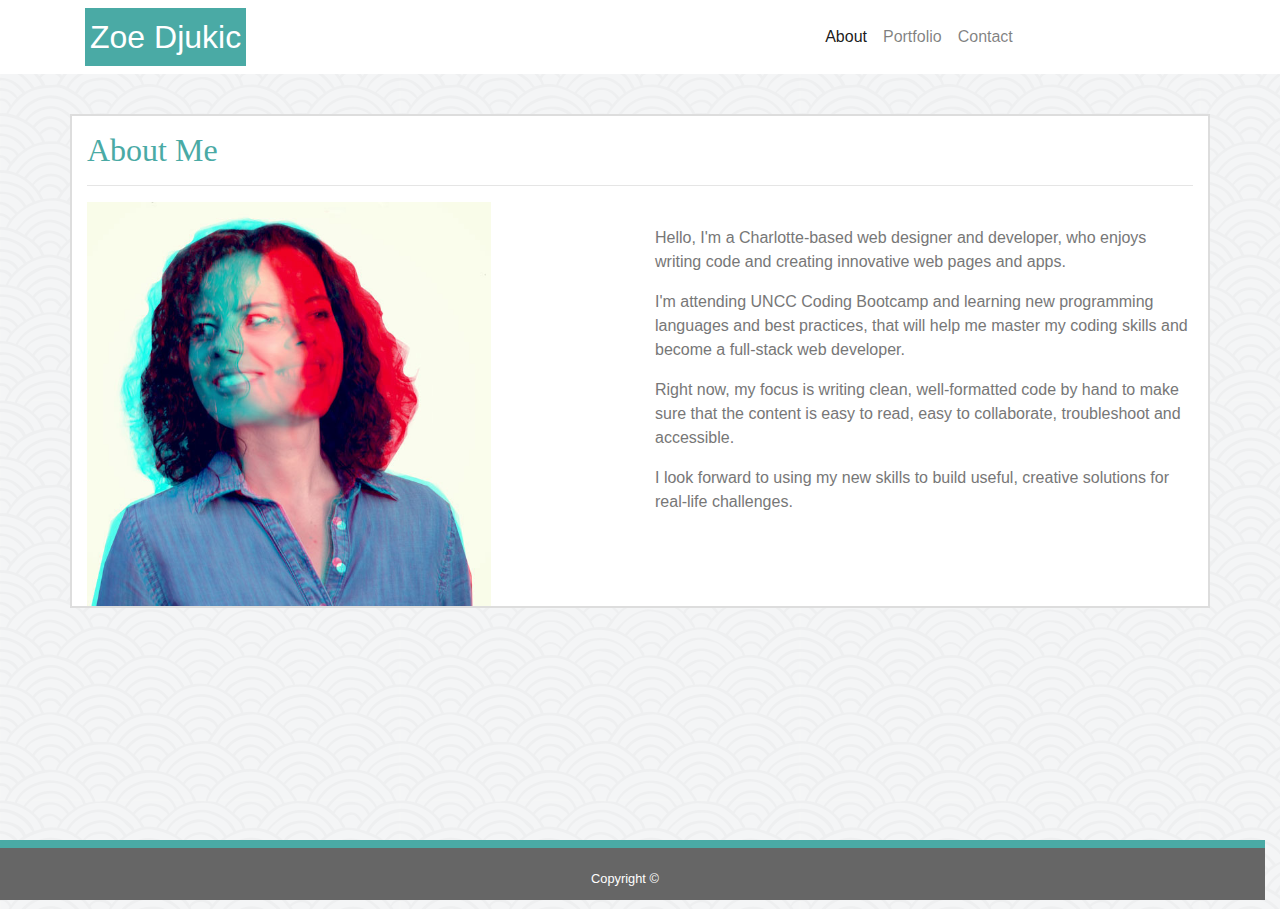
<file: index.htm>
<!DOCTYPE html>
<html lang="en">
<head>
    <meta charset="UTF-8">
    <meta name="viewport" content="width=device-width, initial-scale=1.0">
    <meta http-equiv="X-UA-Compatible" content="ie=edge">
    <title>Bootstrap Portfolio</title>
    <link rel="stylesheet" href="https://stackpath.bootstrapcdn.com/bootstrap/4.3.1/css/bootstrap.min.css" integrity="sha384-ggOyR0iXCbMQv3Xipma34MD+dH/1fQ784/j6cY/iJTQUOhcWr7x9JvoRxT2MZw1T" crossorigin="anonymous">
    <link rel="stylesheet" href="css/style.css">
</head>
<body>
    <div class="row">
        <nav class="col-12 navbar navbar-expand-lg navbar-light ">
            <div class="container">
                <a class="col-xs navbar-brand" href="#">Zoe Djukic</a>
                <div class="col-6"></div>
                <button class="navbar-toggler" type="button" data-toggle="collapse" data-target="#navbarNavAltMarkup" aria-controls="navbarNavAltMarkup" aria-expanded="false" aria-label="Toggle navigation">
                    <span class="navbar-toggler-icon"></span>
                </button>
                <div class="collapse navbar-collapse" id="navbarNavAltMarkup">
                    <div class="col-md navbar-nav">
                        <a class="nav-item nav-link active" href="#">About<span class="sr-only">(current)</span></a>
                        <a class="nav-item nav-link" href="portfolio.html">Portfolio</a>
                        <a class="nav-item nav-link" href="contact.html">Contact</a>
                    </div>
                </div>
            </div>
        </nav>
    </div>

    <div class="container main">
        <div class="row">
            <div class="col-12"><h2>About Me</h2><hr></div>
        </div>

        <div class="row">
            <div class="col-md">
                <img src="images/zoe-djukic1.jpg" class="img-fluid" alt="Zoe Djukic photo" width= 75% >
            </div>
            <div class="col-lg">
                <br>
                <p>Hello, I'm a Charlotte-based web designer and developer, who enjoys writing code and creating innovative web pages and apps.</p>
                <p>I'm attending UNCC Coding Bootcamp and learning new programming languages and best practices, that will help me master my coding skills and become a full-stack web developer.</p>     
                <p>Right now, my focus is writing clean, well-formatted code by hand to make sure that the content is easy to read, easy to collaborate, troubleshoot and accessible.</p>    
                <p>I look forward to using my new skills to build useful, creative solutions for real-life challenges.</p>
            </div>
        </div>
    </div>

    <div class="row">
        <footer class="col-12 footer text-center">
            <div class="container">
                <small>Copyright &copy;</small> 
            </div>
        </footer>
    </div>         
</body>
</html>
</file>
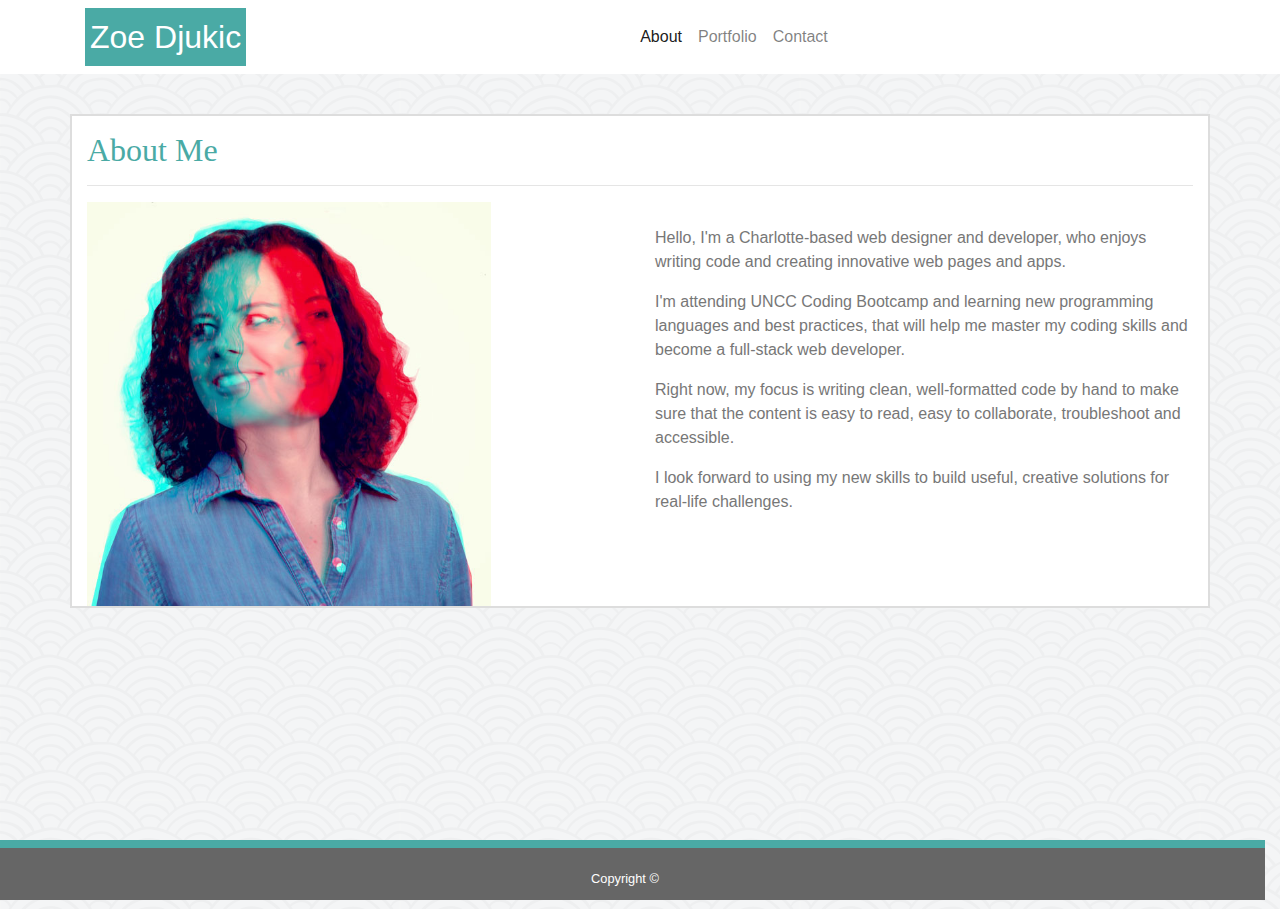
<file: index.html>
<!DOCTYPE html>
<html lang="en">
<head>
    <meta charset="UTF-8">
    <meta name="viewport" content="width=device-width, initial-scale=1.0">
    <meta http-equiv="X-UA-Compatible" content="ie=edge">
    <title>Bootstrap Portfolio</title>
    <link rel="stylesheet" href="https://stackpath.bootstrapcdn.com/bootstrap/4.3.1/css/bootstrap.min.css" integrity="sha384-ggOyR0iXCbMQv3Xipma34MD+dH/1fQ784/j6cY/iJTQUOhcWr7x9JvoRxT2MZw1T" crossorigin="anonymous">
    <link rel="stylesheet" href="css/style.css">
    <script src="https://code.jquery.com/jquery-3.3.1.slim.min.js" integrity="sha384-q8i/X+965DzO0rT7abK41JStQIAqVgRVzpbzo5smXKp4YfRvH+8abtTE1Pi6jizo" crossorigin="anonymous"></script>
    <script src="https://cdnjs.cloudflare.com/ajax/libs/popper.js/1.14.7/umd/popper.min.js" integrity="sha384-UO2eT0CpHqdSJQ6hJty5KVphtPhzWj9WO1clHTMGa3JDZwrnQq4sF86dIHNDz0W1" crossorigin="anonymous"></script>
    <script src="https://stackpath.bootstrapcdn.com/bootstrap/4.3.1/js/bootstrap.min.js" integrity="sha384-JjSmVgyd0p3pXB1rRibZUAYoIIy6OrQ6VrjIEaFf/nJGzIxFDsf4x0xIM+B07jRM" crossorigin="anonymous"></script>
</head>
<body>
    <div class="row">
        <nav class="col-12 navbar navbar-expand-lg navbar-light ">
            <div class="container">
                <a class="col-xs navbar-brand" href="#">Zoe Djukic</a>
                <div class="col-4"></div>
                <button class="navbar-toggler" type="button" data-toggle="collapse" data-target="#navbarNavAltMarkup" aria-controls="navbarNavAltMarkup" aria-expanded="false" aria-label="Toggle navigation">
                    <span class="navbar-toggler-icon"></span>
                </button>
                <div class="collapse navbar-collapse" id="navbarNavAltMarkup">
                    <div class="col-md navbar-nav">
                        <a class="nav-item nav-link active" href="#">About<span class="sr-only">(current)</span></a>
                        <a class="nav-item nav-link" href="portfolio.html">Portfolio</a>
                        <a class="nav-item nav-link" href="contact.html">Contact</a>
                    </div>
                </div>
            </div>
        </nav>
    </div>

    <div class="container main">
        <div class="row">
            <div class="col-12"><h2>About Me</h2><hr></div>
        </div>

        <div class="row">
            <div class="col-md">
                <img src="images/zoe-djukic1.jpg" class="img-fluid" alt="Zoe Djukic photo" width= 75% >
            </div>
            <div class="col-lg">
                <br>
                <p>Hello, I'm a Charlotte-based web designer and developer, who enjoys writing code and creating innovative web pages and apps.</p>
                <p>I'm attending UNCC Coding Bootcamp and learning new programming languages and best practices, that will help me master my coding skills and become a full-stack web developer.</p>     
                <p>Right now, my focus is writing clean, well-formatted code by hand to make sure that the content is easy to read, easy to collaborate, troubleshoot and accessible.</p>    
                <p>I look forward to using my new skills to build useful, creative solutions for real-life challenges.</p>
            </div>
        </div>
    </div>

    <div class="row">
        <footer class="col-12 footer text-center">
            <div class="container">
                <small>Copyright &copy;</small> 
            </div>
        </footer>
    </div>         
</body>
</html>
</file>
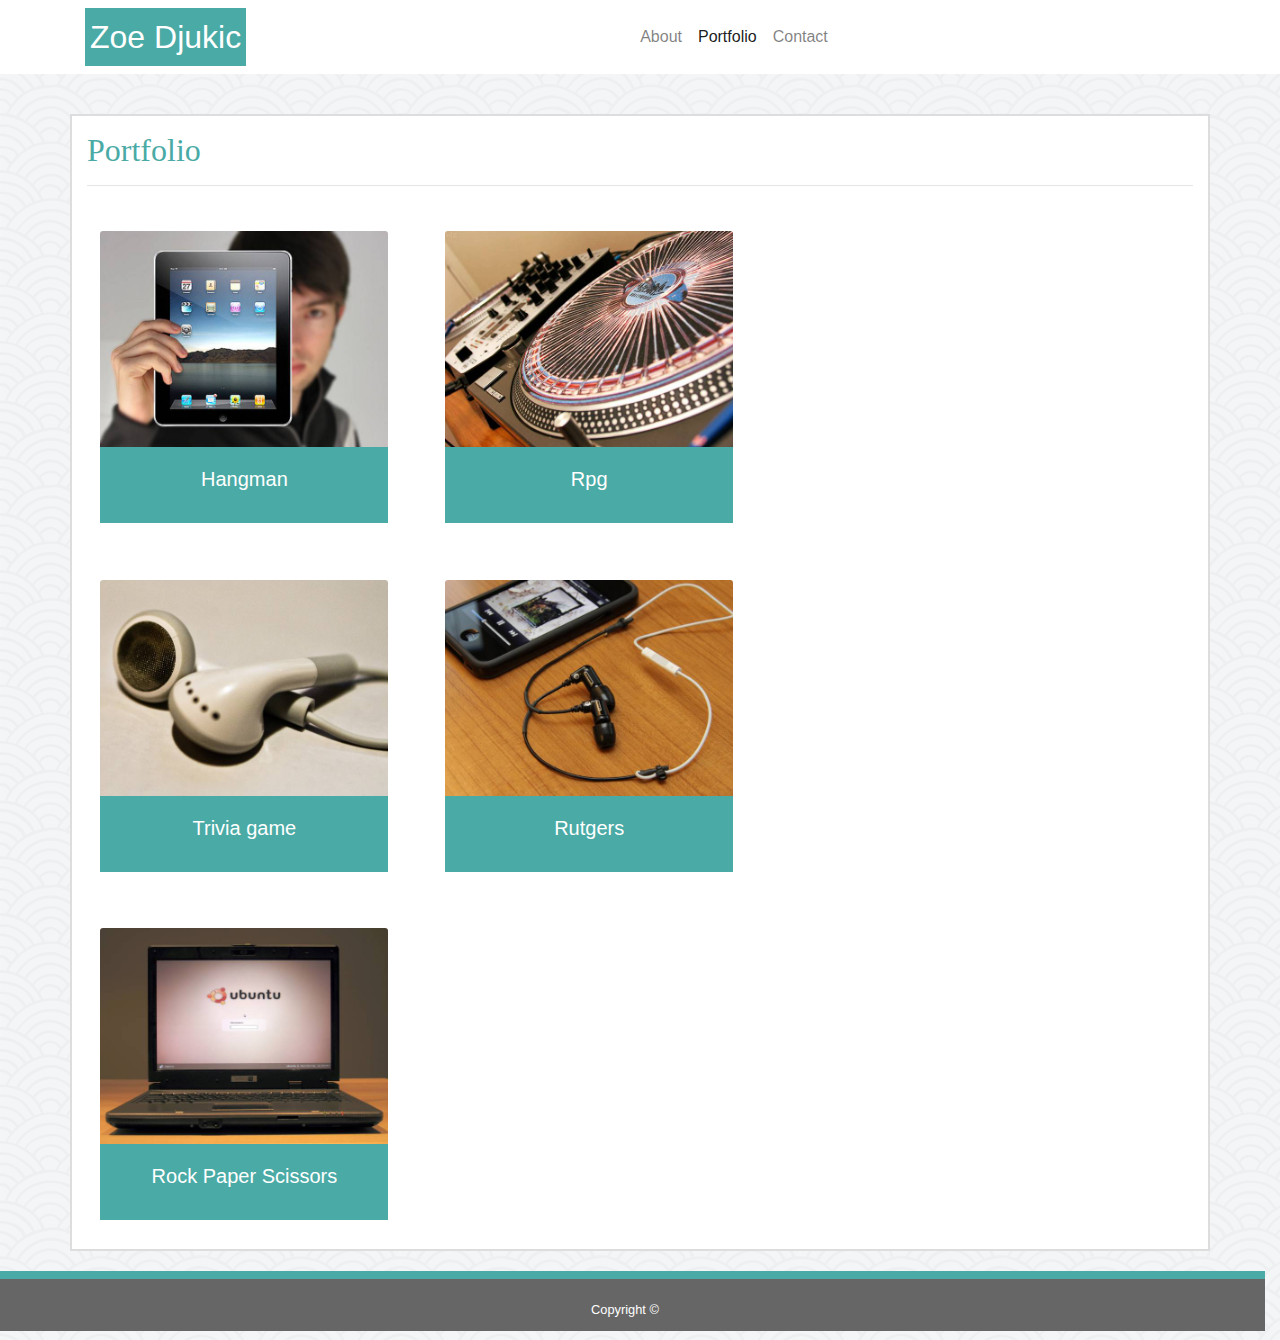
<file: portfolio.html>
<!DOCTYPE html>
<html lang="en">
<head>
    <meta charset="UTF-8">
    <meta name="viewport" content="width=device-width, initial-scale=1.0">
    <meta http-equiv="X-UA-Compatible" content="ie=edge">
    <title>Bootstrap Portfolio</title>
    <link rel="stylesheet" href="https://stackpath.bootstrapcdn.com/bootstrap/4.3.1/css/bootstrap.min.css" integrity="sha384-ggOyR0iXCbMQv3Xipma34MD+dH/1fQ784/j6cY/iJTQUOhcWr7x9JvoRxT2MZw1T" crossorigin="anonymous">
    <link rel="stylesheet" href="css/style.css">
    <script src="https://code.jquery.com/jquery-3.3.1.slim.min.js" integrity="sha384-q8i/X+965DzO0rT7abK41JStQIAqVgRVzpbzo5smXKp4YfRvH+8abtTE1Pi6jizo" crossorigin="anonymous"></script>
    <script src="https://cdnjs.cloudflare.com/ajax/libs/popper.js/1.14.7/umd/popper.min.js" integrity="sha384-UO2eT0CpHqdSJQ6hJty5KVphtPhzWj9WO1clHTMGa3JDZwrnQq4sF86dIHNDz0W1" crossorigin="anonymous"></script>
    <script src="https://stackpath.bootstrapcdn.com/bootstrap/4.3.1/js/bootstrap.min.js" integrity="sha384-JjSmVgyd0p3pXB1rRibZUAYoIIy6OrQ6VrjIEaFf/nJGzIxFDsf4x0xIM+B07jRM" crossorigin="anonymous"></script>
</head>
<body>
    <div class="row">
        <nav class="col-12 navbar navbar-expand-lg navbar-light">
            <div class="container">
            <a class="col-xs navbar-brand" href="index.html">Zoe Djukic</a>
                <div class="col-4"></div>
                <button class="navbar-toggler" type="button" data-toggle="collapse" data-target="#navbarNavAltMarkup" aria-controls="navbarNavAltMarkup" aria-expanded="false" aria-label="Toggle navigation">
                <span class="navbar-toggler-icon"></span>
                </button>
                <div class="collapse navbar-collapse" id="navbarNavAltMarkup">
                    <div class="navbar-nav">
                        <a class="nav-item nav-link" href="index.html">About</a>
                        <a class="nav-item nav-link active" href="#">Portfolio <span class="sr-only">(current)</span></a>
                        <a class="nav-item nav-link" href="contact.html">Contact</a>
                    </div>
            </div>
        </nav>
    </div>
   

    <div class="container main">
        <div class="row">
        <div class="col-12"><h2>Portfolio</h2><hr></div>
        </div>
       
        <div class="row">
            <div class="col-xs card" style="width: 18rem;">
                <img src="images/hangman.jpg" class="card-img-top" alt="Hangman">
                <a href="#"><div class="card-body">
                <h5 class="card-title">Hangman</h5>
            </div></a>
            </div>
        
            <div class="col-xs card" style="width: 18rem;">
                <img src="images/rpg.jpg" class="card-img-top" alt="Rpg">
                <a href="#"><div class="card-body">
                <h5 class="card-title">Rpg</h5>
                </div></a>
            </div>
        </div>
        <div class="row">
            <div class="col-xs card" style="width: 18rem;">
                    <a href="#"><img src="images/trivia.jpg" class="card-img-top" alt="Trivia game"></a>
                    <a href="#"><div class="card-body">
                    <h5 class="card-title">Trivia game</h5>  
                </div></a>
            </div>
            
            <div class="col-xs card" style="width: 18rem;">
                    <a href="#"><img src="images/rutgers.jpg" class="card-img-top" alt="Rutgers"></a>
                    <a href="#"><div class="card-body">
                    <h5 class="card-title">Rutgers</h5>
                </div></a>
            </div>
        </div>
            <div class="row">
            <div class="col-xs card" style="width: 18rem;">
                    <img src="images/rock.jpg" class="card-img-top" alt="Rock Paper Scissors">
                    <a href="#"><div class="card-body">
                    <h5 class="card-title">Rock Paper Scissors</h5>  
                </div></a>
            </div>
            <div class="col-xs card" style="width: 18rem;">
                    
                </div>
            </div>
        </div>

        </div>
    </div>

    <div class="row">
        <footer class="col-12 footer text-center">
            <div class="container">
            <small>Copyright &copy;</small> 
            </div>
        </footer>
    </div>     
</body>
</html>
</file>
<file: css/style.css>
body {
  background: url("../images/seigaiha.png");
  font-family: 'Arial', 'Helvetica Neue', Helvetica, sans-serif;
  color: #777777;
  font-size: 16px;
 }

/* navigation */

.navbar {
  background: #fff;
}

.navbar-brand{
    background: #4aaaa5;
}
.navbar-brand a{
    color: #fff;
}
.navbar-light .navbar-brand {
  color: #fff;
  font-size: 32px;
  padding: 5px;
}
.navbar-light .navbar-brand:hover{
  color: #fff;
}
/* main content */

.main {
    border: 2px solid #dddddd;
    margin-top: 40px;
    margin-bottom: 20px;
    background: #fff;
}

h2{
  font-family: 'Georgia', Times, Times New Roman, serif;
  color:  #4aaaa5;
  padding-top: 15px;
}

/* sticky  footer*/

html {
  position: relative;
  min-height: 100%;
}

body {
  margin-bottom: 60px; /* Margin bottom by footer height */
}

.footer {
  position: absolute;
  bottom: 0;
  width: 100%;
  height: 60px; /* Set the fixed height of the footer here */
  line-height: 60px; /* Vertically center the text there */
  background: #666666;
  border-top: 8px solid #4aaaa5;
  color: #fff;
}

/* portfolio */
.card-body {
  background: #4aaaa5;
  color: #fff;
  text-align: center;
}

.card {
  margin: 2.5%;
  border: none;
}
a:hover {
  text-decoration: none;
}

/* contact */
form {
  padding: 20px;
}
</file>
